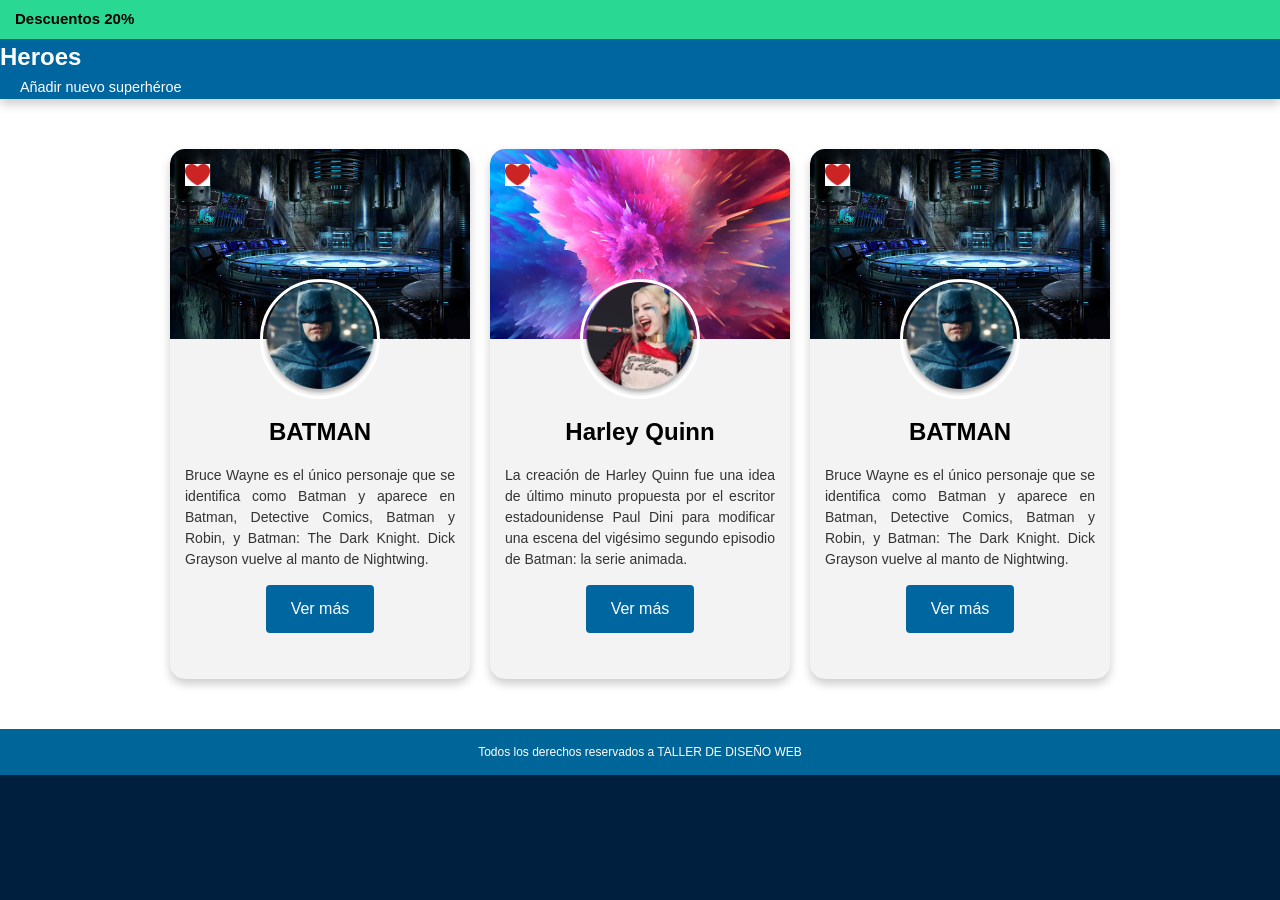
<file: Index.html>
<!DOCTYPE html>
<html lang="en">
<head>
    <meta charset="UTF-8">
    <meta name="viewport" content="width=device-width, initial-scale=1.0">
   <link rel="stylesheet" href="./css/style.css">
    
<title>Heroes - TDW</title>
 
</head>
<body>
<header>
 <div class="descuentos">Descuentos 20%</div>
  <div class="logoContainer">
    <h1>Heroes</h1>
  </div>
  <!-- Navegación -->
  <nav class="nav-bar">
    <a href="formulario.html">Añadir nuevo superhéroe</a>
  </nav>
</header>

  <section class="cards">
<!-- Tarjeta 1: Batman -->
    <article class="card">
      <div class="card-header">
       <img src="img/cora.jpg" class="img-corazon" alt="corazon">
        <img src="img/banner-batman.jpg" alt="Fondo Batman" class="banner-img">
        <img src="img/avatar-batman.jpg" alt="Batman" class="profile-img">
      </div>
      <div class="card-body">
        <h2>BATMAN</h2>
        <p>Bruce Wayne es el único personaje que se identifica como Batman y aparece en Batman, Detective Comics, Batman y Robin, y Batman: The Dark Knight. Dick Grayson vuelve al manto de Nightwing.</p>
        <a href="#">Ver más</a>
      </div>
    </article>
<!-- Tarjeta 2: Harley Quinn -->
    <article class="card">
      <div class="card-header">
       <img src="img/cora.jpg" class="img-corazon" alt="corazon">
        <img src="img/banner-harley.jpg" alt="Fondo Harley Quinn" class="banner-img">
        <img src="img/avatar-harley.jpg" alt="Harley Quinn" class="profile-img">
      </div>
      <div class="card-body">
        <h2>Harley Quinn</h2>
        <p>La creación de Harley Quinn fue una idea de último minuto propuesta por el escritor estadounidense Paul Dini para modificar una escena del vigésimo segundo episodio de Batman: la serie animada.</p>
      <a href="#">Ver más</a>
      </div>
    </article>
<!-- Tarjeta 3: Batman -->
    <article class="card">
      <div class="card-header">
       <img src="img/cora.jpg" class="img-corazon" alt="corazon">
        <img src="img/banner-batman.jpg" alt="Fondo Batman" class="banner-img">
        <img src="img/avatar-batman.jpg" alt="Batman" class="profile-img">
      </div>
      <div class="card-body">
        <h2>BATMAN</h2>
        <p>Bruce Wayne es el único personaje que se identifica como Batman y aparece en Batman, Detective Comics, Batman y Robin, y Batman: The Dark Knight. Dick Grayson vuelve al manto de Nightwing.</p>
       <a href="#">Ver más</a>
      </div>
    </article>

  </section> <!-- AQUÍ SE CIERRA LA SECCIÓN DE TARJETAS -->

  <!-- PIE DE PÁGINA (FUERA DE CARDS) -->
  <footer>
    Todos los derechos reservados a TALLER DE DISEÑO WEB
  </footer>

</body>
</html>
</file>
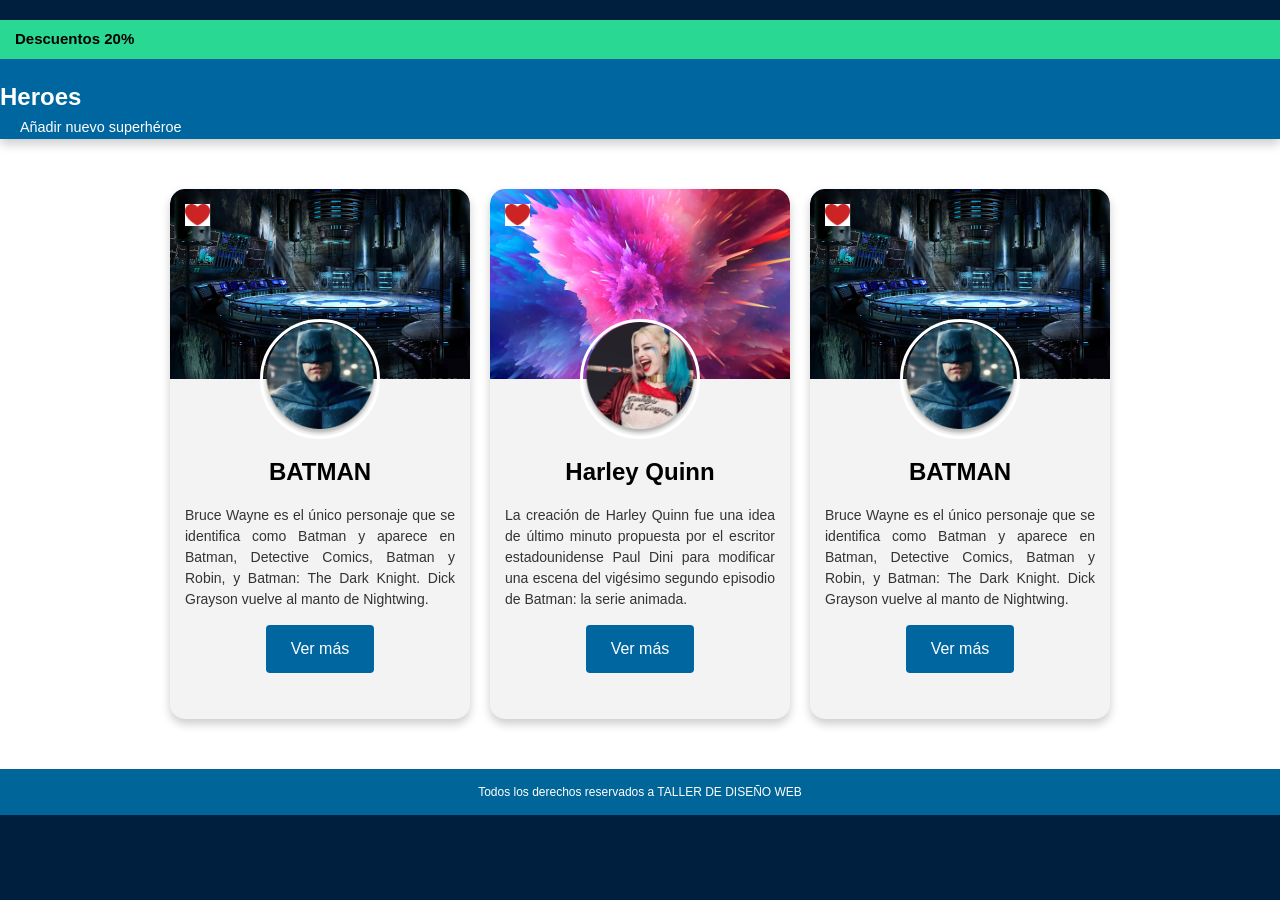
<file: index.html>
<!DOCTYPE html>
<html lang="es">
<head>
    <meta charset="UTF-8">
    <meta name="viewport" content="width=device-width, initial-scale=1.0">
   <link rel="stylesheet" href="./css/style.css">
    
<title>Heroes - TDW</title>
 
</head><div class="header-nav-container"></div>
<body>
<header>
 <div class="descuentos">Descuentos 20%</div>
 <div class="header-nav-container"></div>
  <div class="logoContainer">
    <h1>Heroes</h1>
  </div>
  <!-- Navegación -->
  <nav class="nav-bar">
    <a href="formulario.html">Añadir nuevo superhéroe</a>
  </nav>
</header>

  <section class="cards">
<!-- Tarjeta 1: Batman -->
    <article class="card">
      <div class="card-header">
       <img src="img/cora.jpg" class="img-corazon" alt="corazon">
        <img src="img/banner-batman.jpg" alt="Fondo Batman" class="banner-img">
        <img src="img/avatar-batman.jpg" alt="Batman" class="profile-img">
      </div>
      <div class="card-body">
        <h2>BATMAN</h2>
        <p>Bruce Wayne es el único personaje que se identifica como Batman y aparece en Batman, Detective Comics, Batman y Robin, y Batman: The Dark Knight. Dick Grayson vuelve al manto de Nightwing.</p>
        <a href="#">Ver más</a>
      </div>
    </article>
<!-- Tarjeta 2: Harley Quinn -->
    <article class="card">
      <div class="card-header">
       <img src="img/cora.jpg" class="img-corazon" alt="corazon">
        <img src="img/banner-harley.jpg" alt="Fondo Harley Quinn" class="banner-img">
        <img src="img/avatar-harley.jpg" alt="Harley Quinn" class="profile-img">
      </div>
      <div class="card-body">
        <h2>Harley Quinn</h2>
        <p>La creación de Harley Quinn fue una idea de último minuto propuesta por el escritor estadounidense Paul Dini para modificar una escena del vigésimo segundo episodio de Batman: la serie animada.</p>
      <a href="#">Ver más</a>
      </div>
    </article>
<!-- Tarjeta 3: Batman -->
    <article class="card">
      <div class="card-header">
       <img src="img/cora.jpg" class="img-corazon" alt="corazon">
        <img src="img/banner-batman.jpg" alt="Fondo Batman" class="banner-img">
        <img src="img/avatar-batman.jpg" alt="Batman" class="profile-img">
      </div>
      <div class="card-body">
        <h2>BATMAN</h2>
        <p>Bruce Wayne es el único personaje que se identifica como Batman y aparece en Batman, Detective Comics, Batman y Robin, y Batman: The Dark Knight. Dick Grayson vuelve al manto de Nightwing.</p>
       <a href="#">Ver más</a>
      </div>
    </article>

  </section> <!-- AQUÍ SE CIERRA LA SECCIÓN DE TARJETAS -->

  <!-- PIE DE PÁGINA (FUERA DE CARDS) -->
  <footer>
    Todos los derechos reservados a TALLER DE DISEÑO WEB
  </footer>

</body>
</html>
</file>
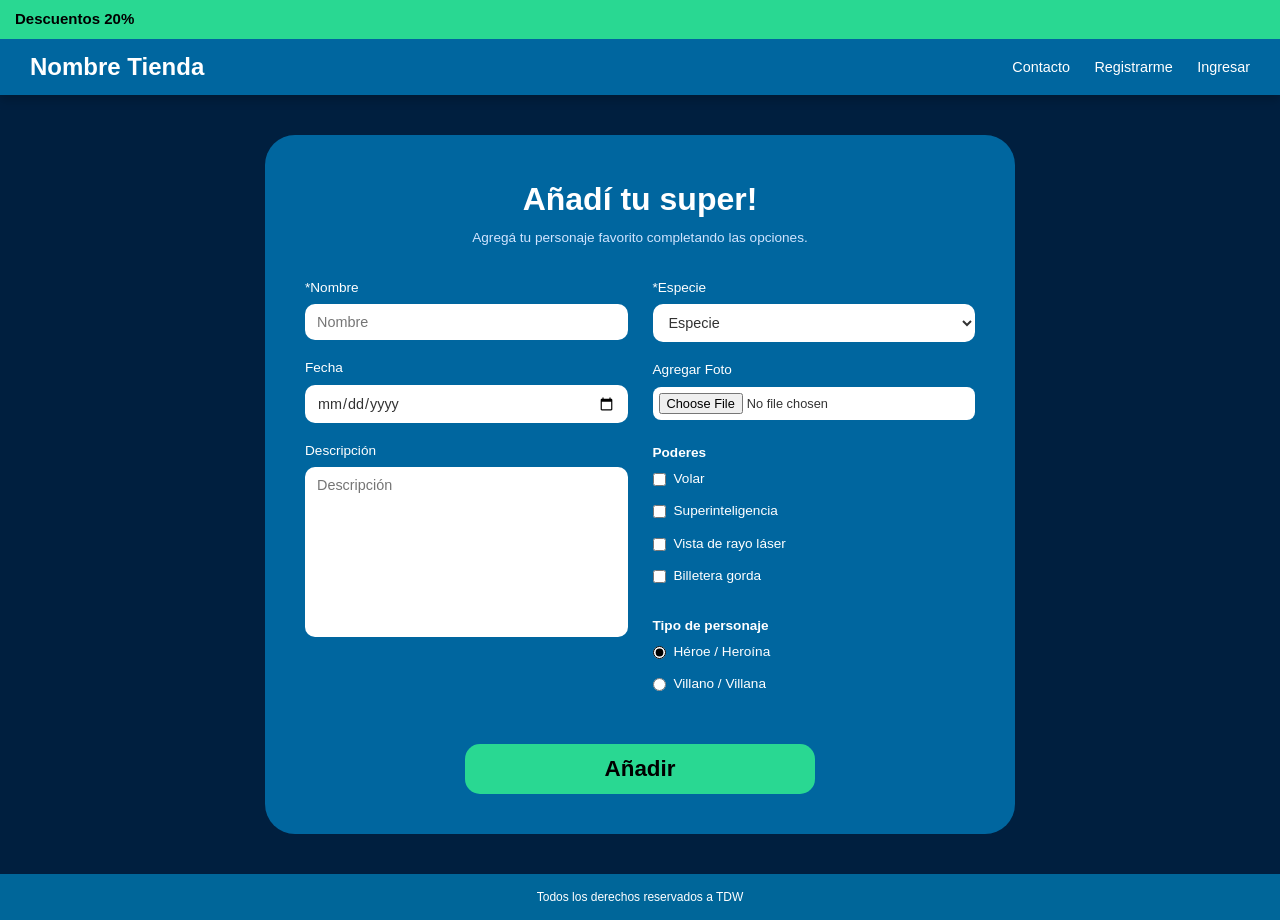
<file: formulario.html>
<!DOCTYPE html>
<html lang="es">
<head>
    <meta charset="UTF-8">
    <meta name="viewport" content="width=device-width, initial-scale=1.0">
    <link rel="stylesheet" href="./css/style.css">
    <title>Añadir Super - TDW</title>
</head>
<body class="body-formulario">

<header class="header-main">
    <div class="descuentos">Descuentos 20%</div>
    <div class="header-nav-container">
        <div class="logoContainer">
            <h1>Nombre Tienda</h1>
        </div>
        <nav class="nav-bar">
            <a href="index.html">Contacto</a>
            <a href="index.html">Registrarme</a>
            <a href="index.html">Ingresar</a>
        </nav>
    </div>
</header>

<main class="main-container">
    <section class="form-card">
        <h2>Añadí tu super!</h2>
        <p class="subtitle">Agregá tu personaje favorito completando las opciones.</p>

        <form action="#" method="POST" ></form>
            <div class="form-grid">
                <!-- Columna Izquierda -->
                <div class="col-form">
                    <div class="form-group">
                        <label for="nombre">*Nombre</label>
                        <input type="text" id="nombre" name="nombre" placeholder="Nombre" required>
                    </div>

                    <div class="form-group">
                        <label for="fecha">Fecha</label>
                        <input type="date" id="fecha" name="fecha">
                    </div>

                    <div class="form-group">
                        <label for="descripcion">Descripción</label>
                        <textarea id="descripcion" name="descripcion" rows="7" placeholder="Descripción"></textarea>
                    </div>
                </div>

                <!-- Columna Derecha -->
                <div class="col-form">
                    <div class="form-group">
                        <label for="especie">*Especie</label>
                        <select id="especie" name="especie" required>
                            <option value="" disabled selected>Especie</option>
                            <option value="humano">Humano</option>
                            <option value="alienigena">Alienígena</option>
                            <option value="metahumano">Metahumano</option>
                        </select>
                    </div>

                    <div class="form-group">
                        <label for="foto">Agregar Foto</label>
                        <input type="file" id="foto" name="foto">
                    </div>

                    <div class="form-group">
                        <label class="group-title">Poderes</label>
                        <div class="checkbox-group">
                            <label><input type="checkbox" name="poderes[]" value="volar"> Volar</label>
                            <label><input type="checkbox" name="poderes[]" value="superinteligencia"> Superinteligencia</label>
                            <label><input type="checkbox" name="poderes[]" value="rayo-laser"> Vista de rayo láser</label>
                            <label><input type="checkbox" name="poderes[]" value="billetera-gorda"> Billetera gorda</label>
                        </div>
                    </div>

                    <div class="form-group">
                        <label class="group-title">Tipo de personaje</label>
                        <div class="radio-group">
                            <label><input type="radio" name="tipo" value="heroe" checked> Héroe / Heroína</label>
                            <label><input type="radio" name="tipo" value="villano"> Villano / Villana</label>
                        </div>
                    </div>
                </div>
            </div>

            <div class="btn-container">
                <button type="submit" class="btn-submit">Añadir</button>
            </div>
        </form>
    </section>
</main>

<footer>
    Todos los derechos reservados a TDW
</footer>

</body>
</html>
</file>
<file: css/style.css>
/*MARGEN y FUENTE GLOBAL */
* {
    box-sizing: border-box;
    margin: 0;
    padding: 0;
    font-family: Arial, sans-serif;
}

body {
    line-height: 1.5;
    background-color: #001f3f; /* Azul de fondo oscuro */
}

/*ENCABEZADO */
header {
    background: #00669f;
    color: white;
    position: sticky;
    top: 0;
    z-index: 999;
    box-shadow: 0 5px 10px rgba(0, 0, 0, 0.2);
}

.descuentos {
    background: #29d892;
    color: black;
    font-size: 15px;
    font-weight: bold;
    padding: 8px 15px;
}

.header-nav-container {
    display: flex;
    justify-content: space-between;
    align-items: center;
    padding: 10px 30px;
}

.logoContainer h1 {
    margin: 0;
    font-size: 24px;
}

.nav-bar a {
    color: #ffffff;
    text-decoration: none;
    margin-left: 20px;
    font-size: 0.9rem;
}

.nav-bar a:hover {
    text-decoration: underline;
}

/* SECCIÓN DE TARJETAS (INDEX.HTML) */
.cards {
    background: white;
    padding: 50px 15px;
    text-align: center;
    display: flex;
    justify-content: center;
    gap: 20px;
}

.card {
    background: #f3f3f3;
    width: 300px;
    height: 530px;
    border-radius: 15px;
    position: relative;
    box-shadow: 0 5px 10px rgba(0, 0, 0, 0.2);
}

.card-header {
    position: relative;
    height: 190px;
}

.banner-img {
    display: block;
    width: 100%;
    height: 190px;
    object-fit: cover;
    border-top-left-radius: 15px;
    border-top-right-radius: 15px;
}

.profile-img {
    position: absolute;
    top: 190px;
    left: 50%;
    transform: translate(-50%, -50%);
    width: 120px;
    height: 120px;
    border-radius: 50%;
    border: 3px solid white;
    object-fit: cover;
}

.img-corazon {
    position: absolute;
    top: 15px;
    left: 15px;
    width: 25px;
    z-index: 10;
}

.card-body h2 {
    padding-top: 75px;
    padding-bottom: 15px;
}

.card-body p {
    width: 100%;
    font-size: 14px;
    padding: 0 15px 15px 15px;
    text-align: justify;
    color: #333;
}

.card-body a {
    display: inline-block;
    text-decoration: none;
    background-color: #00669f;
    color: white;
    padding: 12px 25px;
    border-radius: 4px;
}

/* ESTILOS FORMULARIO (FORMULARIO.HTML)*/
.main-container {
    display: flex;
    justify-content: center;
    padding: 40px 20px;
    background-color: #001f3f;
}

.form-card {
    background-color: #00669f;
    border-radius: 30px;
    padding: 40px;
    width: 100%;
    max-width: 750px;
    color: #ffffff;
}

.form-card h2 {
    text-align: center;
    font-size: 2rem;
    margin-bottom: 5px;
}

.form-card .subtitle {
    text-align: center;
    font-size: 0.85rem;
    color: #d0e4ff;
    margin-bottom: 30px;
}

.form-grid {
    display: grid;
    grid-template-columns: 1fr 1fr;
    gap: 25px;
}

.col-form {
    display: flex;
    flex-direction: column;
}

.form-group {
    display: flex;
    flex-direction: column;
    margin-bottom: 18px;
}

.form-group label {
    font-size: 0.85rem;
    margin-bottom: 6px;
    color: #ffffff;
}

.form-group input[type="text"],
.form-group input[type="date"],
.form-group select,
.form-group textarea {
    border-radius: 10px;
    border: none;
    padding: 10px 12px;
    font-size: 0.9rem;
    outline: none;
    background-color: #ffffff;
    color: #333;
}

.form-group textarea {
    height: 170px;
    resize: none;
}

.form-group input[type="file"] {
    background: #ffffff;
    color: #333;
    border-radius: 8px;
    padding: 6px;
    font-size: 0.8rem;
}

.group-title {
    font-weight: bold;
    margin-top: 5px;
}

.checkbox-group, 
.radio-group {
    display: flex;
    flex-direction: column;
    gap: 6px;
}

.checkbox-group label, 
.radio-group label {
    display: flex;
    align-items: center;
    gap: 8px;
    font-size: 0.85rem;
    cursor: pointer;
}

.checkbox-group input, 
.radio-group input {
    accent-color: #000000;
}

.btn-container {
    display: flex;
    justify-content: center;
    margin-top: 25px;
}

.btn-submit {
    background-color: #29d892;
    color: #000000;
    font-size: 1.4rem;
    font-weight: bold;
    border: none;
    border-radius: 15px;
    padding: 12px 0;
    width: 60%;
    max-width: 350px;
    cursor: pointer;
}

.btn-submit:hover {
    background-color: #22c482;
}

/* 5. PIE DE PÁGINA */
footer {
    background-color: #006699;
    color: #ffffff;
    text-align: center;
    font-size: 12px;
    padding: 14px;
    width: 100%;
}

/* TAMAÑO MÓVIL*/
@media screen and (max-width: 600px) {
    .cards {
        flex-direction: column;
        align-items: center;
        padding: 20px 10px;
    }

    .card {
        width: 90%;
        max-width: 320px;
    }

    .form-grid {
        grid-template-columns: 1fr;
    }

    .form-card {
        padding: 25px 20px;
    }
}
</file>
